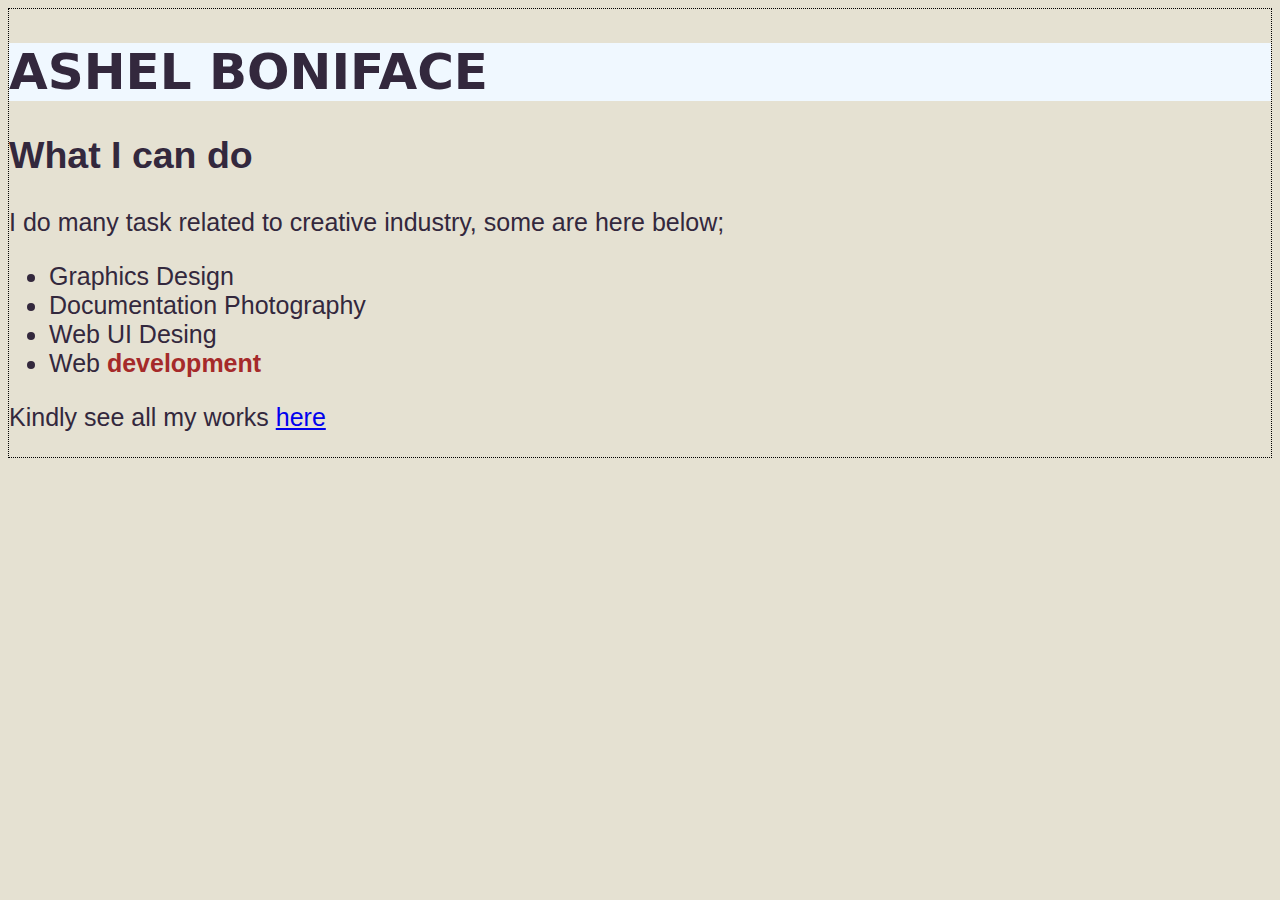
<file: Lesson 01/index.html>
<!DOCTYPE html>
<html lang="en">
<head>
    <meta charset="UTF-8">
    <meta name="viewport" content="width=device-width, initial-scale=1.0">
    <title>I'm learning CSS</title>
    <style>
        p {
            color:limegreen;
        }
    </style>
    <link rel="stylesheet" href="css/style.css">
</head>
<body>
    <h1 class="logo">ASHEL BONIFACE</h1>
    <main>
        <h2>What I can do</h2>
        <p>I do many task related to creative industry, some are here below;</p>
        <ul>
            <li>Graphics Design</li>
            <li>Documentation Photography</li>
            <li>Web UI Desing</li>
            <li class="passion">Web <span id="dev">development</span></li>
        </ul>
        <p>Kindly see all my works <a href="https://youtu.be/GlNgV52x0LY" target="_blank">here</a></p>
    </main>
    
</body>
</html>
</file>
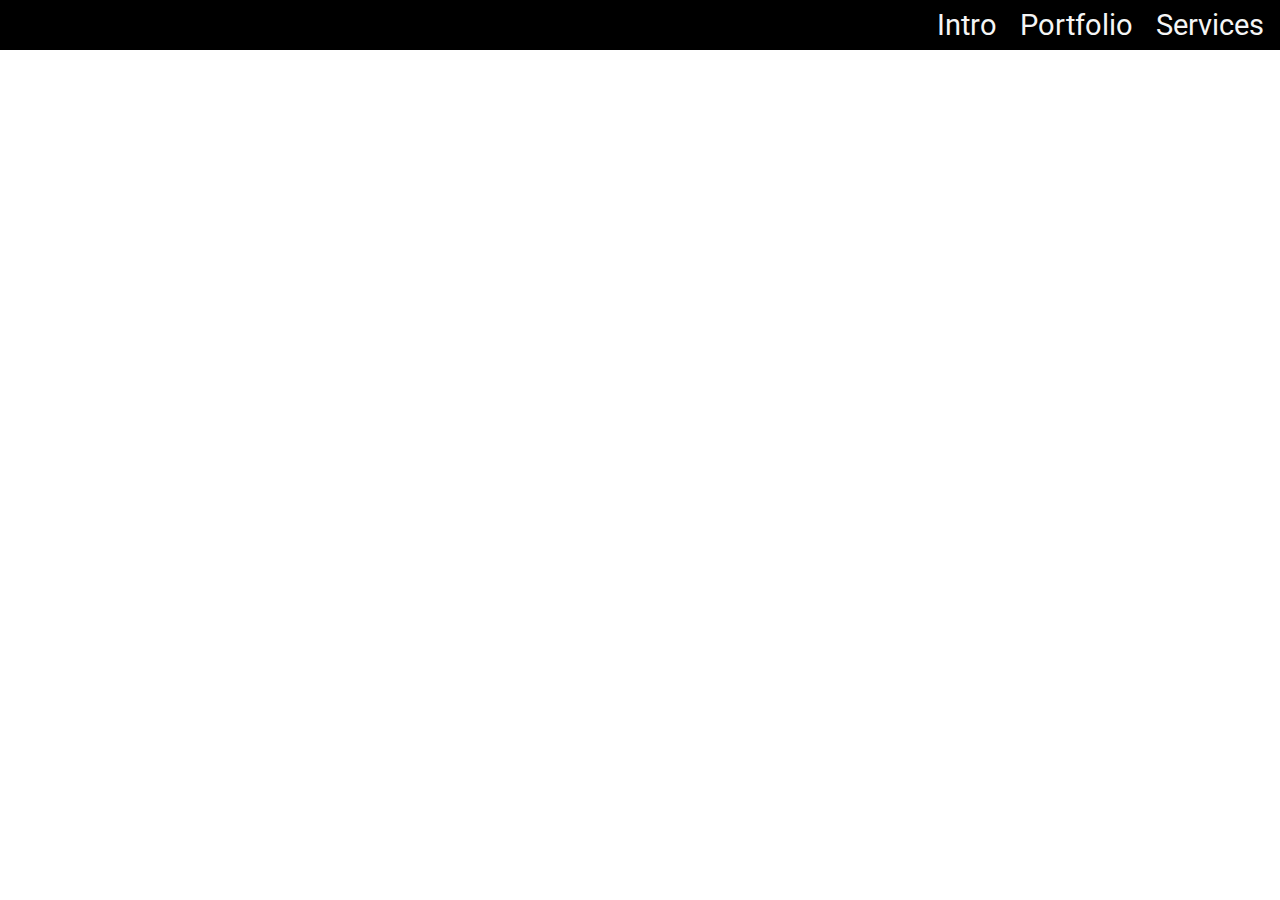
<file: Lesson 02/index.html>
<!DOCTYPE html>
<html lang="en">
<head>
    <meta charset="UTF-8">
    <meta name="viewport" content="width=device-width, initial-scale=1.0">
    <title>Display</title>
    <link rel="stylesheet" href="css/style.css">
</head>
<body>
    <main>
        <!-- <p>This is Ashel</p>
        <p>Ashel is not <span class="opposite">happy</span></p> -->

        <nav>
            <ul>
                <li><a href="#">Intro</a></li>
                <li><a href="#">Portfolio</a></li>
                <li><a href="#">Services</a></li>
            </ul>
        </nav>
    </main>
    
</body>
</html>
</file>
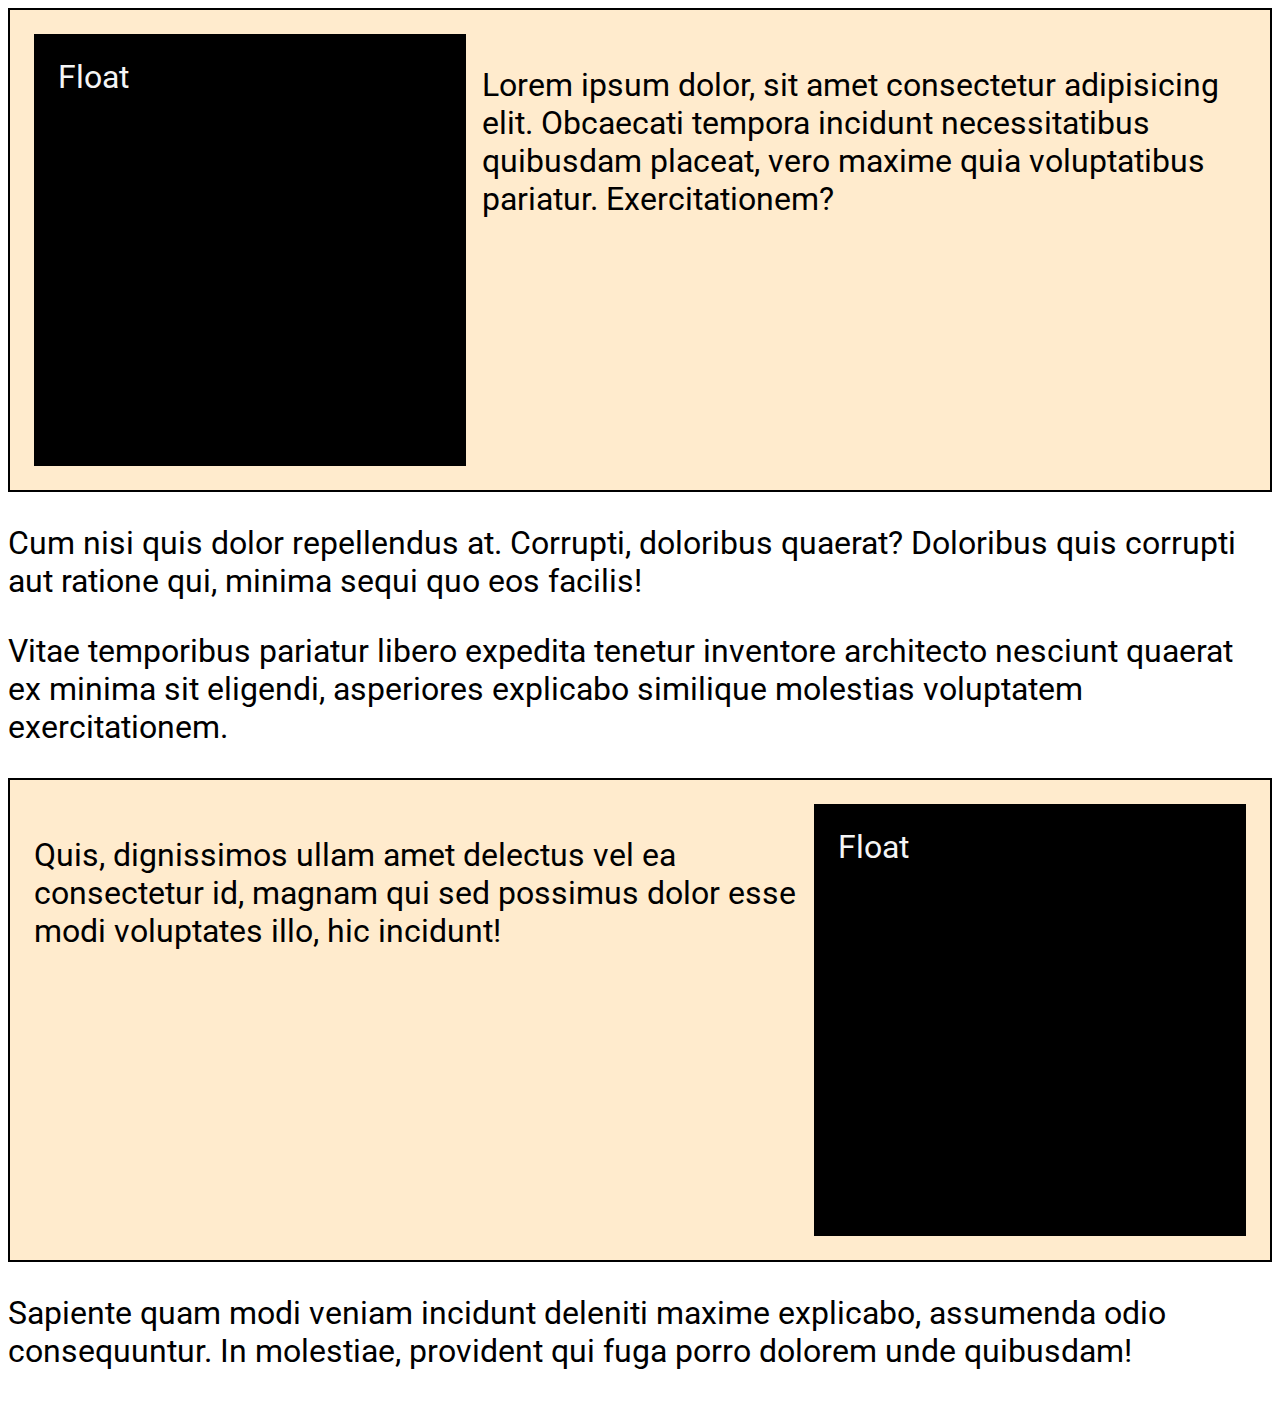
<file: Lesson 03/index.html>
<!DOCTYPE html>
<html lang="en">
<head>
    <meta charset="UTF-8">
    <meta name="viewport" content="width=device-width, initial-scale=1.0">
    <title>Floats</title>
    <link rel="stylesheet" href="css/style.css">
</head>
<body>
    <section>
        <div class="block left">Float</div>
        <p>Lorem ipsum dolor, sit amet consectetur adipisicing elit. Obcaecati tempora incidunt necessitatibus quibusdam
            placeat, vero maxime quia voluptatibus pariatur. Exercitationem?</p>
    </section>
    
    <p>Cum nisi quis dolor repellendus at. Corrupti, doloribus quaerat? Doloribus quis corrupti aut ratione qui, minima sequi quo eos facilis!</p>
    <p>Vitae temporibus pariatur libero expedita tenetur inventore architecto nesciunt quaerat ex minima sit eligendi, asperiores explicabo similique molestias voluptatem exercitationem.</p>
    <section>
        <div class="block right"> Float </div>
        <p>Quis, dignissimos ullam amet delectus vel ea consectetur id, magnam qui sed possimus dolor esse modi voluptates
            illo, hic incidunt!</p>
    </section>
    
    <p>Sapiente quam modi veniam incidunt deleniti maxime explicabo, assumenda odio consequuntur. In molestiae, provident qui fuga porro dolorem unde quibusdam!</p>
</body>
</html>
</file>
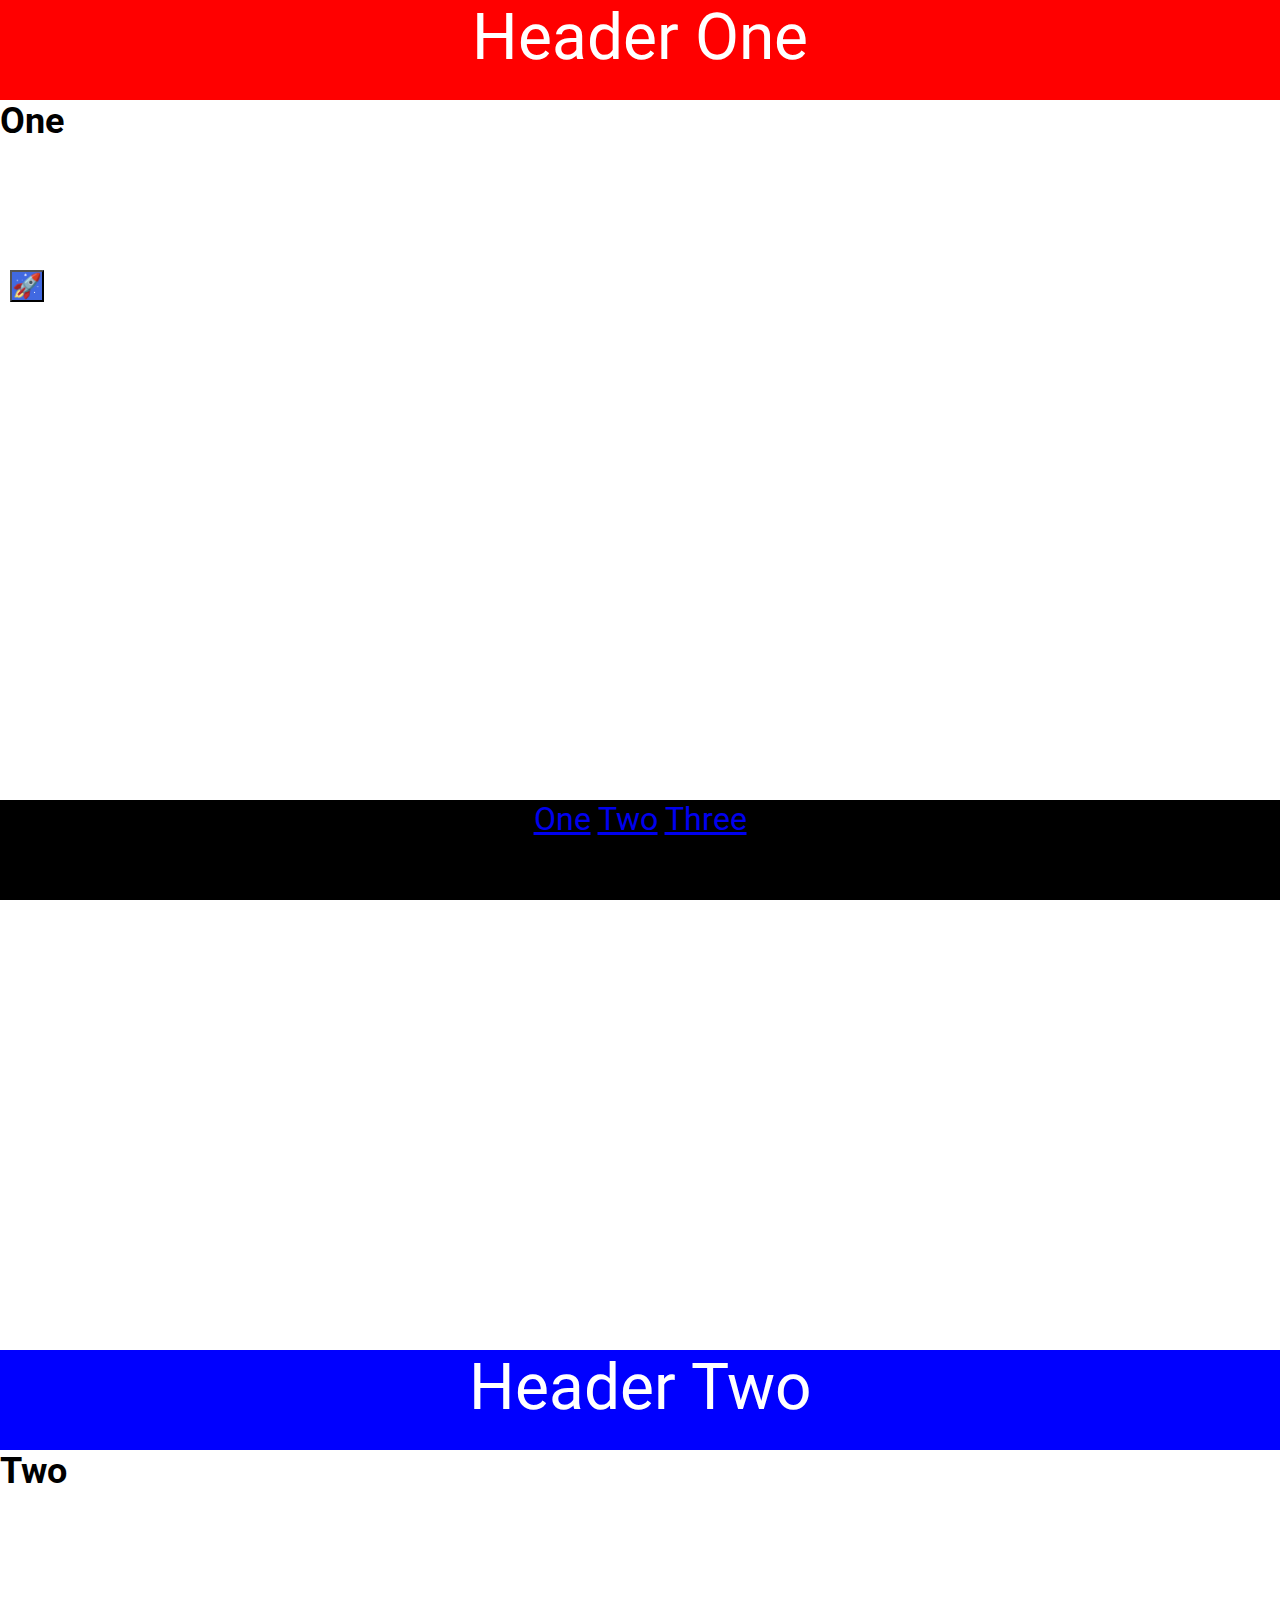
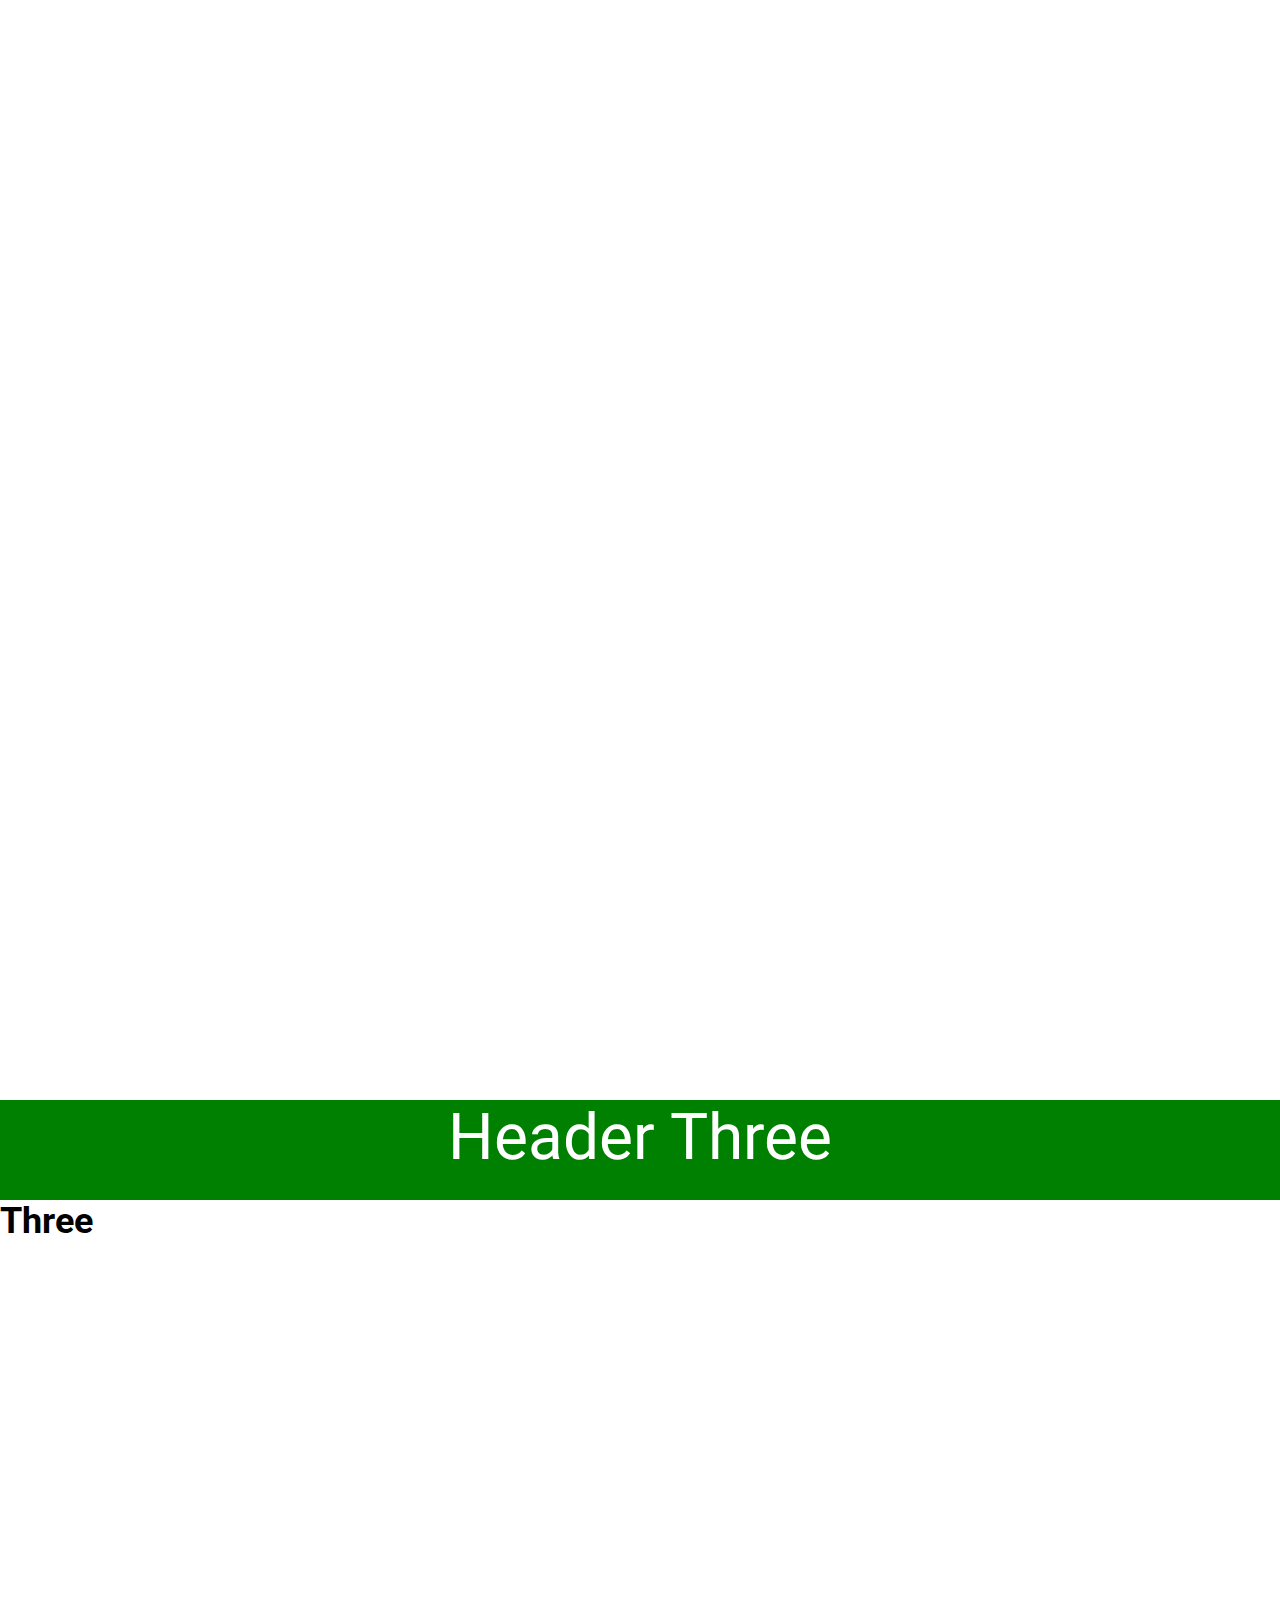
<file: Lesson 05/index.html>
<!DOCTYPE html>
<html lang="en">
<head>
    <meta charset="UTF-8">
    <meta name="viewport" content="width=device-width, initial-scale=1.0">
    <title>CSS Position</title>
    <link rel="stylesheet" href="css/style.css">
</head>
<body>
    <!-- <div class="outer-container">
        <div class="inner-container">
            <div class="box absolute">
                <p>Absolute</p>
            </div>
            <div class="box relative">
                <p>Relative</p>
            </div>
            <div class="box fixed">
                <p>Fixed</p>
            </div>
            <div class="box sticky">
                <p>Sticky</p>
            </div>
        </div>
    </div> -->

<button class="social">🚀</button>
<section id="one">
    <header class="red">Header One</header>
    <h2>One</h2>
</section>    

<section id="two">
    <header class="blue">Header Two</header>
    <h2>Two</h2>
</section>

<section id="three">
    <header class="green">Header Three</header>
    <h2>Three</h2>
</section>

    <footer>
        <a href="#one">One</a>
        <a href="#two">Two</a>
        <a href="#three">Three</a>
    </footer>
</body>
</html>
</file>
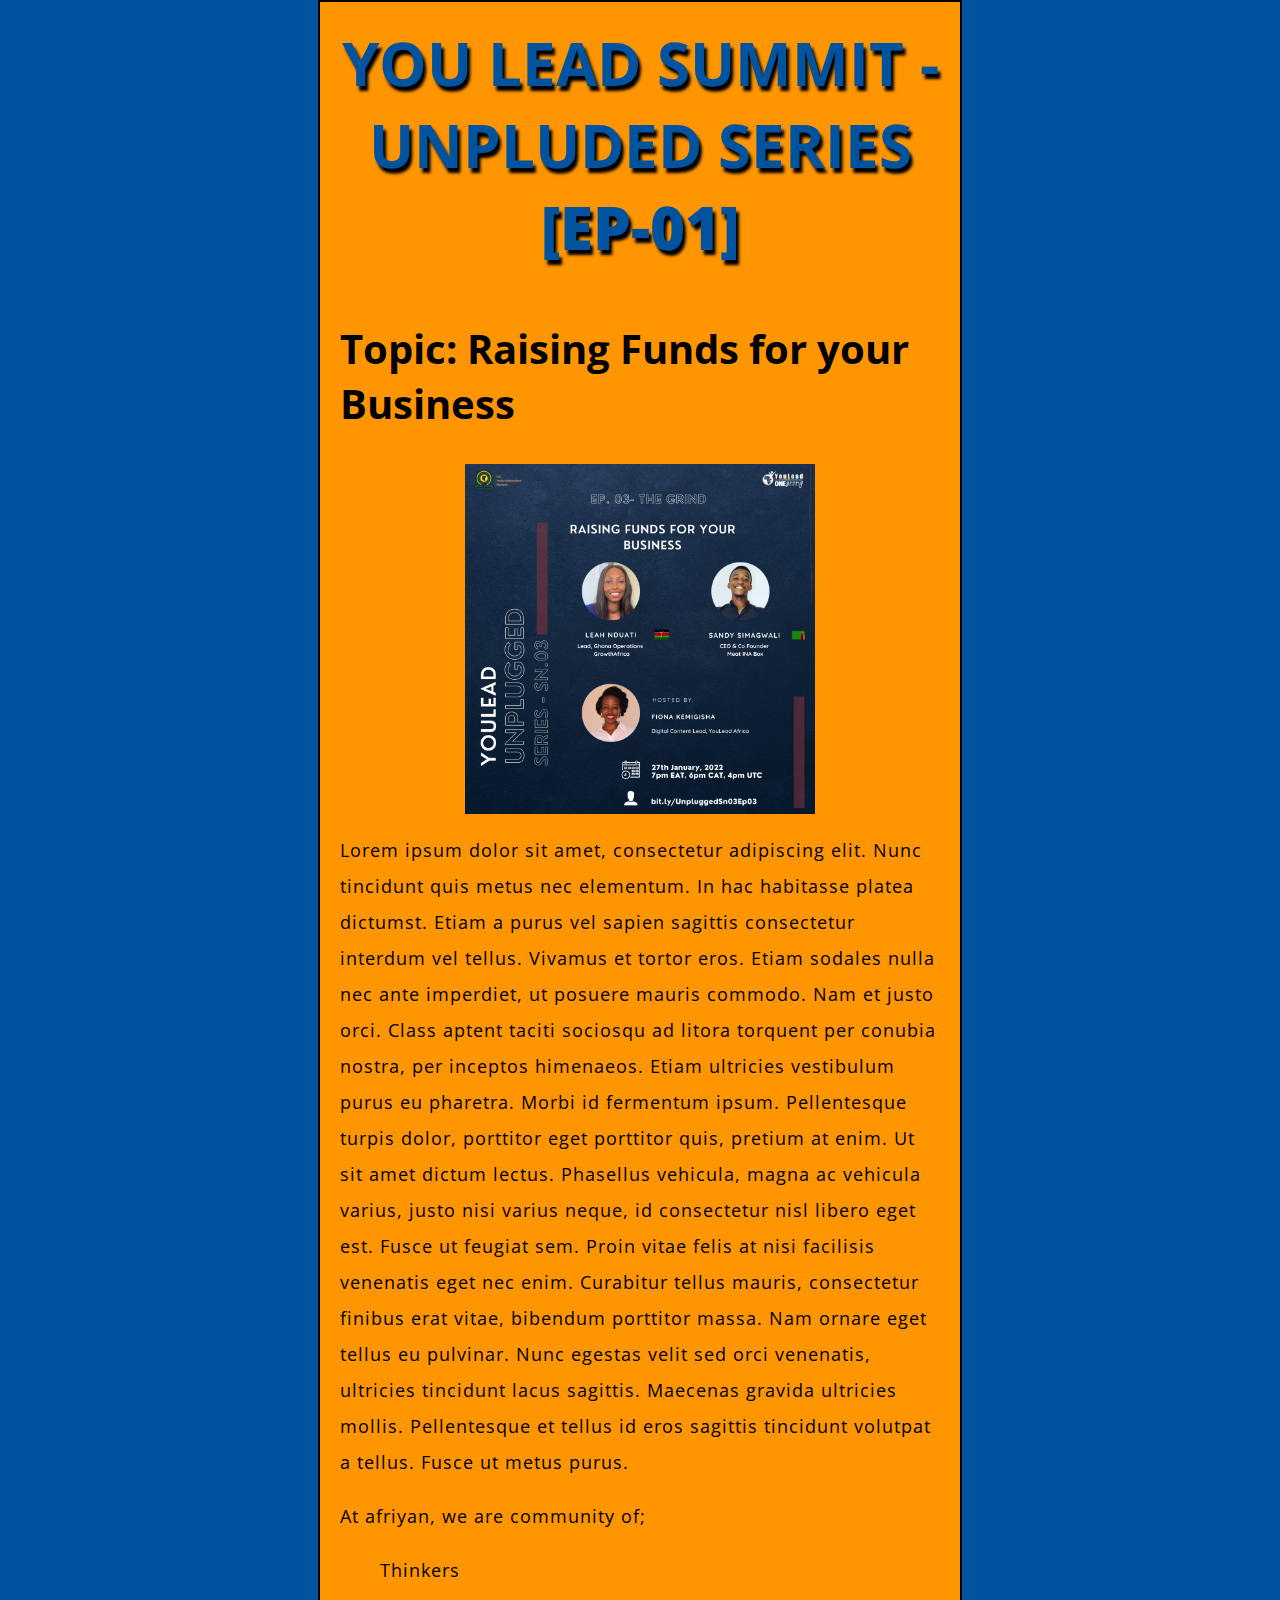
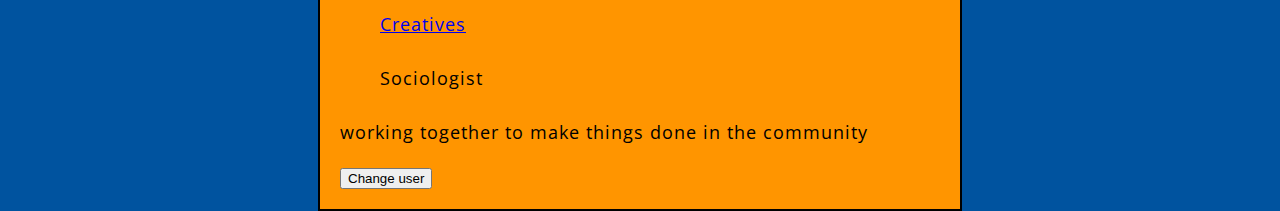
<file: test-site/index.html>
<!DOCTYPE html>
<html lang="en-US">
  <head>
    <meta charset="utf-8" />
    <meta name="viewport" content="width=device-width" />
    <title>My test page</title>
    <link href="styles/styles.css" rel="stylesheet">
    <link href="https://fonts.googleapis.com/css2?family=Open+Sans:ital,wght@0,300;0,400;0,500;0,600;0,700;0,800;1,300;1,400;1,600;1,700;1,800&display=swap" rel="stylesheet">
  </head>
  <body>
    <h1>YOU LEAD SUMMIT - UNPLUDED SERIES <strong>[EP-01]</strong></h1>
    <h2>Topic: Raising Funds for your Business</h2>
    <img src="images/YouLead.png" alt="YouLead poster giving information about unpluged series" />
    <p>Lorem ipsum dolor sit amet, consectetur adipiscing elit. Nunc tincidunt quis metus nec elementum. In hac habitasse platea dictumst. Etiam a purus vel sapien sagittis consectetur interdum vel tellus. Vivamus et tortor eros. Etiam sodales nulla nec ante imperdiet, ut posuere mauris commodo. Nam et justo orci. Class aptent taciti sociosqu ad litora torquent per conubia nostra, per inceptos himenaeos.
     Etiam ultricies vestibulum purus eu pharetra. Morbi id fermentum ipsum. Pellentesque turpis dolor, porttitor eget porttitor quis, pretium at enim. Ut sit amet dictum lectus. Phasellus vehicula, magna ac vehicula varius, justo nisi varius neque, id consectetur nisl libero eget est. Fusce ut feugiat sem. Proin vitae felis at nisi facilisis venenatis eget nec enim. Curabitur tellus mauris, consectetur finibus erat vitae, bibendum porttitor massa. Nam ornare eget tellus eu pulvinar. Nunc egestas velit sed orci venenatis, ultricies tincidunt lacus sagittis. Maecenas gravida ultricies mollis. Pellentesque et tellus id eros sagittis tincidunt volutpat a tellus.
     Fusce ut metus purus.
     <p>At afriyan, we are community of;</p>
     <ul>Thinkers</ul>
      <ul><a href="https://5d.co.tz/">Creatives</a></ul>
      <ul>Sociologist</ul>
     
     <p>working together to make things done in the community</p>
    </p>
    <button>Change user</button>
    <script src="scripts/main.js"></script>
  </body>
</html>
</file>
<file: Lesson 01/css/style.css>
p {
    font-size:60;
    color: purple;
}
body {
font-size: 25px;
font-family: 'Courier New', Courier, monospace;
border:1px dotted;
background: #e5e1d2;
}
ul {
    font:inherit;
}
.logo {
    font-family: system-ui, -apple-system, BlinkMacSystemFont, 'Segoe UI', Roboto, Oxygen, Ubuntu, Cantarell, 'Open Sans', 'Helvetica Neue', sans-serif;
    background-color: aliceblue;
}
#dev {
    font-weight: 600;
    color: brown;
    font-family: 'Trebuchet MS', 'Lucida Sans Unicode', 'Lucida Grande', 'Lucida Sans', Arial, sans-serif;
}
h1, h2, ul, p {
    font-family: 'Trebuchet MS', 'Lucida Sans Unicode', 'Lucida Grande', 'Lucida Sans', Arial, sans-serif;
    color: #33283d;
}
</file>
<file: Lesson 02/css/style.css>
@import url('https://fonts.googleapis.com/css2?family=Roboto:ital,wght@0,100;0,300;0,400;0,500;0,700;0,900;1,100;1,300;1,400;1,500;1,700;1,900&display=swap');

* {
    margin:0;
    padding:0;
    box-sizing: border-box;
}

body {
    font-size: 1.8rem;
    font-family: "Roboto", sans-serif;
}

ul{
    list-style-type: none;
    padding: 0.5rem;
    text-align: right;
    background-color: #000;
}

li {
    display: inline-block;
    margin-inline: 0.5rem;
}

li a{
    text-decoration: none;
    color: whitesmoke;
}

li a:hover,
li a:focus {
    text-decoration:underline;
}
</file>
<file: Lesson 03/css/style.css>
@import url('https://fonts.googleapis.com/css2?family=Roboto:ital,wght@0,100;0,300;0,400;0,500;0,700;0,900;1,100;1,300;1,400;1,500;1,700;1,900&display=swap');

body {
    font-size: 2rem;
    font-family: "Roboto", sans-serif;
}

section {
    border: 2px solid black;
    background-color: blanchedalmond;
    display: flow-root;
    padding: 1.5rem;
}

.block {
    width: 30vw;
    height:30vw;
    background-color: #000;
    color: whitesmoke;
    padding: 1.5rem;
}

.left {
    float: left;
    margin-right: 1rem; 
}

.right {
    float: right;
    margin-left: 1rem; 
}

.clear {
    clear:both;
}
</file>
<file: Lesson 05/css/style.css>
@import url('https://fonts.googleapis.com/css2?family=Roboto:ital,wght@0,100;0,300;0,400;0,500;0,700;0,900;1,100;1,300;1,400;1,500;1,700;1,900&display=swap');

* {
    margin: 0;
    padding: 0;
    box-sizing: border-box;
}

body {
    font-size: 1.5rem;
    font-family: "Roboto",sans-serif;
    min-height: 250vh;
}

/* .outer-container {
    border: 3px dotted black;
    height: 85vh;
    width: 75vw;
    margin: 40px auto;
    position: relative;
}

.inner-container {
    border: 3px dotted black;
    height: 50vh;
    width: 40vw;
    margin: 200px auto;
}

.box {
    height: 150px;
    width: 150px;
    color: white;
    padding: 1rem;
}

.absolute {
    background-color: blue;
    position:absolute;
    top: 0;
    left: 0;
    z-index: 1;
}

.relative {
    background-color: red;
    position: relative;
    top: -20px;
    left: 0;
}

.fixed {
    background-color: green;
    position: fixed;
    top: 100px;
    left: 100px;
}

.sticky {
    background-color: #333;
    position:sticky;
    top: 0;
}
 */

 html {
    scroll-behavior: smooth;
 }

 section {
    height:150vh;
 }

 .red {
     background-color: red;
 }
 
 .blue {
     background-color: blue;
 }
 
 .green {
     background-color: green;
 }

 header, footer {
    color: white;
    text-align: center;
    height: 100px;
}

header {
    font-size: 4rem;
    position: sticky;
    top: 0;
}

footer {
    position: fixed;
    bottom: 0;
    background-color: black;
    width: 100%;
    font-size: 2rem;
}

a:visited {
    color: white;
}

.social {
    font-size: inherit;
    position: fixed;
    top: 30%;
    left: 10px;
    background-color: royalblue;
    color: white;
    z-index: 1;
}
</file>
<file: test-site/styles/styles.css>
html {
    font-family:"Open Sans", sans-serif; 
    font-size:10px;
}
h1 {
    margin:0;
    padding:20px 0;
    color:#00539f;
    text-shadow: 3px 5px 3px black;
    font-size:60px;
    text-align:center;
}
h2{
    font-size:40px;
}
p,ul{
    font-size:18px;
    letter-spacing:1px;
    line-height:2;
}
html {
    background-color: #00539f;
  }
body {
    width:600px;
    margin: 0 auto;
    background-color:#ff9500;
    padding:0 20px 20px 20px;
    border: 2px solid black;
}  
img {
    display:block;
    margin:0 auto;
    width:350px;
}
</file>
